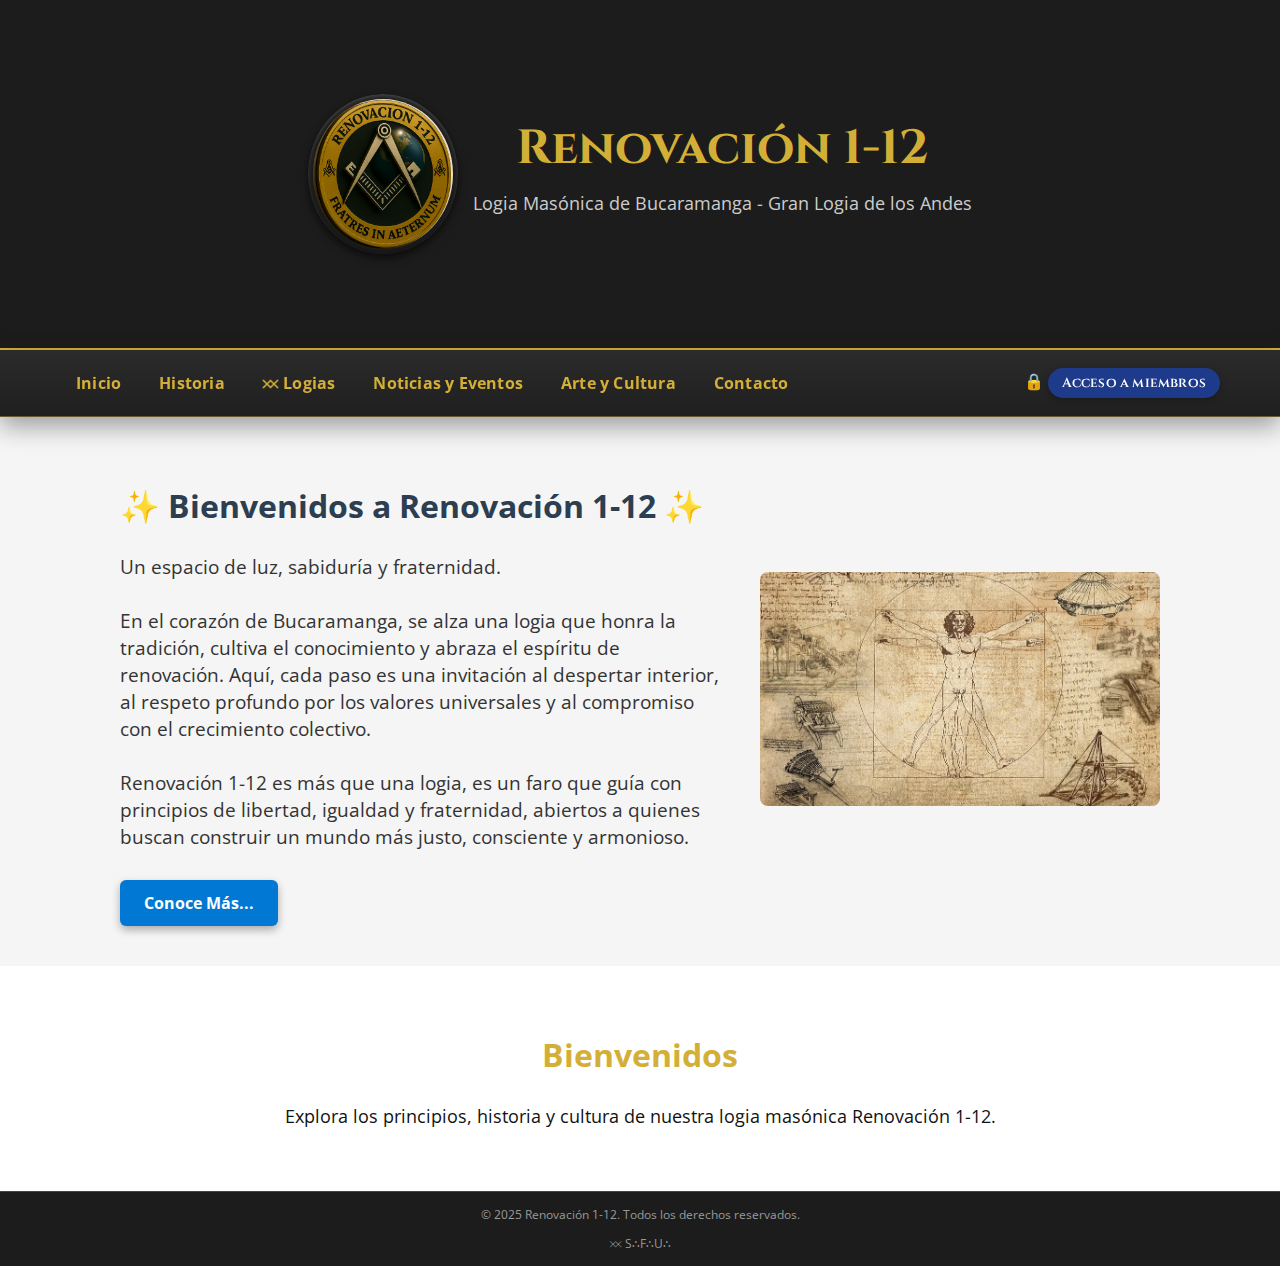
<file: index.html>
<!DOCTYPE html>
<html lang="es">
<head>
  <meta charset="UTF-8">
  <meta name="viewport" content="width=device-width, initial-scale=1.0">
  <title>Renovación 1-12</title>
  <link rel="stylesheet" href="style.css">
</head>
<body>
  <header class="encabezado">
  	
	<div class="top-banner">
		<img src="imgbanner/banner1.png" alt="Banner 1" class="banner-img">
		<img src="imgbanner/banner2.png" alt="Banner 2" class="banner-img">
		<img src="imgbanner/banner3.png" alt="Banner 3" class="banner-img">
	</div>
	
	<img class="logo-renovacion" src="imagenes/renovacion_logo_3d.png" alt="Logo de renovación 1-12">
	<div class="texto-encabezado">
		<h1>Renovación 1-12</h1>
		<p>Logia Masónica de Bucaramanga - Gran Logia de los Andes</p>
	</div>
  </header>
  
  <nav>
   <div class="nav-contenedor">
    <ul>
      <li><a href="index.html">Inicio</a></li>
      <li><a href="historia.html">Historia</a></li>
	  <li><a href="#" id="verLogiasBtn">&#x1F76A; Logias</a></li>
      <li><a href="#">Noticias y Eventos</a></li>
      <li><a href="#">Arte y Cultura</a></li>
      <li><a href="contacto.html">Contacto</a></li>
    </ul>
	  
    <div class="boton-login-nav">
		<a href="login.html">Acceso a miembros</a>
    </div>
   </div>
  </nav>
  
  <!-- Modal para ver logias -->
   <div id="logiasModal" class="modal">
   <div class="modal-content">
	<span class="close">&times;</span>
	 <h2><img src="imagenes/boton_masonico_3.png" alt="Símbolo Masónico" class="icono-h2">Logias - Gran Oriente de los Andes</h2>
   <ul>
      <li>Santander 57 - [1912]</li>
      <li>Renovación 1-12  - [1928]</li>
      <li>Hombres Libres 2 - [1954]</li>
	  <li>Amor 3 - [1969]</li>
	  <li>Cosmos 4 - [1969]</li>
      <li>Cóndor 5 - [1971]</li>
      <li>Faro 6 - [1974]</li>
      <li>Unión Fraternal 7 - [1974]</li>
      <li>Estrella de Oriente 8 - [1979]</li>
      <li>Génesis 9 - [1985]</li>
      <li>Estrella del Saravita 10-5 [...]</li>
      <li>Libertad 11 - [1987]</li>
      <li>Solidaridad 12 - [1993]</li>
      <li>Santander y Omaña 15-1 - [1994]</li>
      <li>Solidaridad Austral 13 - [2014]</li>
      <li>Alianza Fraterna 14 - [2015]</li>
      <li>Triángulo pedro fermín de vargas - [2022]</li>
      <li>Triángulo apolo - [2022]</li>
   </ul>
     <h2><img src="imagenes/boton_masonico.png" alt="Símbolo Masónico" class="icono-h2">Templos en Santander</h2>
   <ul>
      <li>&#x1F76A; Socorro</li>
      <li>&#x1F76A; Bucaramanga</li>
      <li>&#x1F76A; Barrancabermeja</li>
   </ul>
  </div>
  </div>

<section id="inicio" class="bienvenida">
  <div class="contenedor-bienvenida">
    <div class="texto-bienvenida">
      <h2>✨ Bienvenidos a Renovación 1-12 ✨</h2>
      <p>
        Un espacio de luz, sabiduría y fraternidad.<br><br>
        En el corazón de Bucaramanga, se alza una logia que honra la tradición, cultiva el conocimiento y abraza el espíritu de renovación. Aquí, cada paso es una invitación al despertar interior, al respeto profundo por los valores universales y al compromiso con el crecimiento colectivo.<br><br>
        Renovación 1-12 es más que una logia, es un faro que guía con principios de libertad, igualdad y fraternidad, abiertos a quienes buscan construir un mundo más justo, consciente y armonioso.
      </p>
	 <a href="historia_r.html" class="boton-conoce-mas">Conoce Más...</a>
    </div>
		<div class="imagen-bienvenida">
			<img src="imagenes/Vitruviano.png">
		</div>
  </div>
</section>

  <main>
    <h2>Bienvenidos</h2>
    <p>Explora los principios, historia y cultura de nuestra logia masónica Renovación 1-12.</p>
  </main>

  <footer>
    <p>&copy; 2025 Renovación 1-12. Todos los derechos reservados.</p>
	<p>&#x1F76A; S∴F∴U∴</p>
  </footer>
 
 <!-- [script-java] -->
  <script>
    const banners = document.querySelectorAll('.banner-img');
    let currentIndex = 0;

    function changeBanner() {
      banners[currentIndex].classList.remove('active');
      currentIndex = (currentIndex + 1) % banners.length;
      banners[currentIndex].classList.add('active');
    }

    setInterval(changeBanner, 4000); // troca a cada 4 segundos
  </script>
  <script>
    const modal = document.getElementById("logiasModal");
    const btn = document.getElementById("verLogiasBtn");
    const span = document.getElementsByClassName("close")[0];

    btn.onclick = () => modal.style.display = "block";
    span.onclick = () => modal.style.display = "none";
    window.onclick = (event) => {
      if (event.target == modal) {
        modal.style.display = "none";
    }
  };
  </script>
 
</body>
</html>
</file>
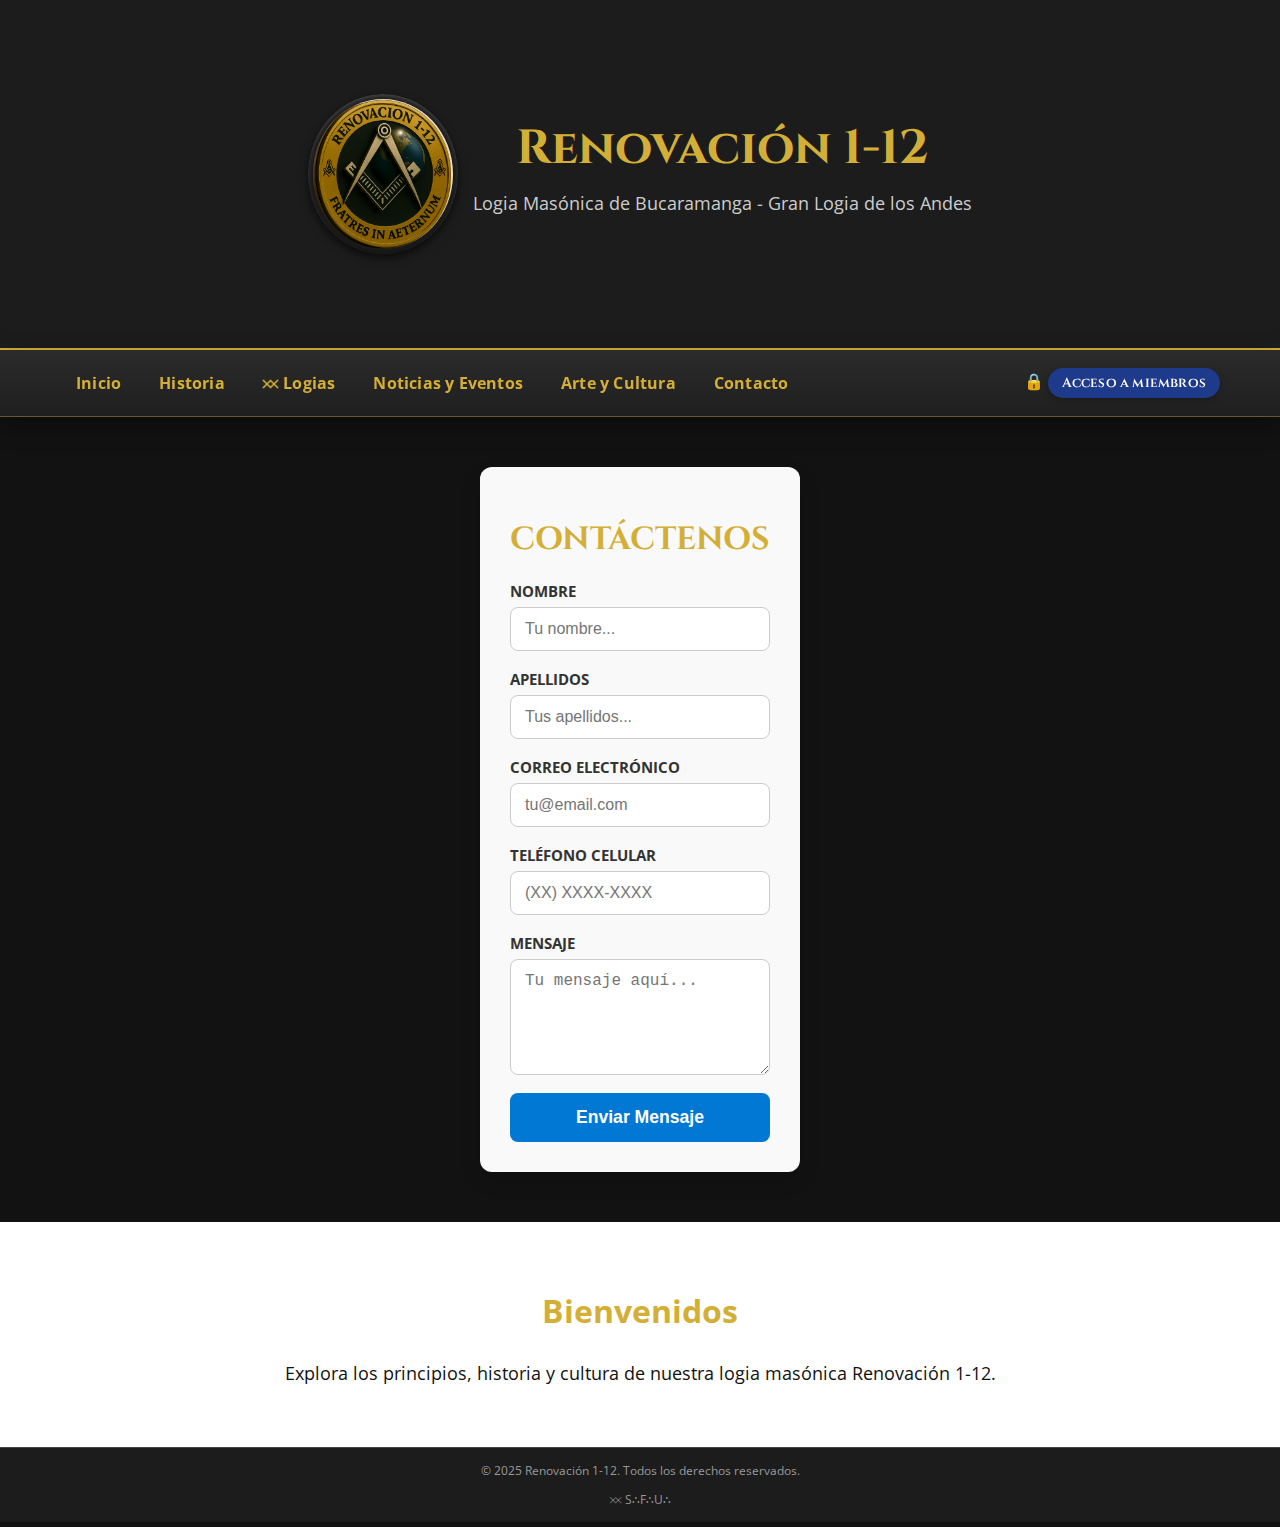
<file: contacto.html>
<!DOCTYPE html>
<html lang="es">
<head>
  <meta charset="UTF-8">
  <meta name="viewport" content="width=device-width, initial-scale=1.0">
  <title>Renovación 1-12</title>
  <link rel="stylesheet" href="style.css">
</head>
<body>
  <header class="encabezado">

	<div class="top-banner">
		<img src="imgbanner/banner1.png" alt="Banner 1" class="banner-img">
		<img src="imgbanner/banner2.png" alt="Banner 2" class="banner-img">
		<img src="imgbanner/banner3.png" alt="Banner 3" class="banner-img">
	</div>
	  
	<img class="logo-renovacion" src="imagenes/renovacion_logo_3d.png" alt="Logo de renovación 1-12">
	<div class="texto-encabezado">
		<h1>Renovación 1-12</h1>
		<p>Logia Masónica de Bucaramanga - Gran Logia de los Andes</p>
	</div>
  </header>

  <nav>
	<div class="nav-contenedor">
    <ul>
      <li><a href="index.html">Inicio</a></li>
      <li><a href="historia.html">Historia</a></li>
	  <li><a href="#" id="verLogiasBtn">&#x1F76A; Logias</a></li>
      <li><a href="#">Noticias y Eventos</a></li>
      <li><a href="#">Arte y Cultura</a></li>
      <li><a href="contacto.html">Contacto</a></li>
    </ul>
    <div class="boton-login-nav">
		<a href="login.html">Acceso a miembros</a>
    </div>
   </div>
  </nav>

  <!-- Modal para ver logias -->
   <div id="logiasModal" class="modal">
   <div class="modal-content">
	<span class="close">&times;</span>
	 <h2><img src="imagenes/boton_masonico_3.png" alt="Símbolo Masónico" class="icono-h2">Logias - Gran Oriente de los Andes</h2>
   <ul>
      <li>Santander 57 - [1912]</li>
      <li>Renovación 1-12  - [1928]</li>
      <li>Hombres Libres 2 - [1954]</li>
	  <li>Amor 3 - [1969]</li>
	  <li>Cosmos 4 - [1969]</li>
      <li>Cóndor 5 - [1971]</li>
      <li>Faro 6 - [1974]</li>
      <li>Unión Fraternal 7 - [1974]</li>
      <li>Estrella de Oriente 8 - [1979]</li>
      <li>Génesis 9 - [1985]</li>
      <li>Estrella del Saravita 10-5 [...]</li>
      <li>Libertad 11 - [1987]</li>
      <li>Solidaridad 12 - [1993]</li>
      <li>Santander y Omaña 15-1 - [1994]</li>
      <li>Solidaridad Austral 13 - [2014]</li>
      <li>Alianza Fraterna 14 - [2015]</li>
      <li>Triángulo pedro fermín de vargas - [2022]</li>
      <li>Triángulo apolo - [2022]</li>
   </ul>
     <h2><img src="imagenes/boton_masonico.png" alt="Símbolo Masónico" class="icono-h2">Templos en Santander</h2>
   <ul>
      <li>&#x1F76A; Socorro</li>
      <li>&#x1F76A; Bucaramanga</li>
      <li>&#x1F76A; Barrancabermeja</li>
   </ul>
  </div>
  </div>

    <div class="container">
        <h1>CONTÁCTENOS</h1>
		<form action="https://formsubmit.co/renovacionlosandes@gmail.com" method="POST">
			<div class="form-group">
				<label for="nombre">NOMBRE</label>
				<input type="text" id="nombre" name="nombre" placeholder="Tu nombre..." required>
			</div>

			<div class="form-group">
				<label for="apellidos">APELLIDOS</label>
				<input type="text" id="apellidos" name="apellidos" placeholder="Tus apellidos..." required>
			</div>

			<div class="form-group">
				<label for="email">CORREO ELECTRÓNICO</label>
				<input type="email" id="email" name="email" placeholder="tu@email.com" required>
			</div>

			<div class="form-group">
				<label for="telefono">TELÉFONO CELULAR</label>
				<input type="tel" id="telefono" name="telefono" placeholder="(XX) XXXX-XXXX">
			</div>

			<div class="form-group">
				<label for="mensaje">MENSAJE</label>
				<textarea id="mensaje" name="mensaje" rows="5" placeholder="Tu mensaje aquí..." required></textarea>
			</div>

	<!-- Honeypot anti-bots (oculto) -->
	<input type="text" name="_honey" style="display:none">

	<!-- Configuración opcional -->
	<input type="hidden" name="_subject" value="Nuevo contacto | Renovación 1-12">
	<input type="hidden" name="_captcha" value="false">
	<input type="hidden" name="_next" value="https://renovacionlosandes.github.io/renovacion1-12/gracias.html">

			<button type="submit">Enviar Mensaje</button>
		</form>
    </div>

  <main>
    <h2>Bienvenidos</h2>
    <p>Explora los principios, historia y cultura de nuestra logia masónica Renovación 1-12.</p>
  </main>

  <footer>
    <p>&copy; 2025 Renovación 1-12. Todos los derechos reservados.</p>
	<p>&#x1F76A; S∴F∴U∴</p>
  </footer>

	 <!-- [script-java] -->
  <script>
    const banners = document.querySelectorAll('.banner-img');
    let currentIndex = 0;

    function changeBanner() {
      banners[currentIndex].classList.remove('active');
      currentIndex = (currentIndex + 1) % banners.length;
      banners[currentIndex].classList.add('active');
    }

    setInterval(changeBanner, 4000); // troca a cada 4 segundos
  </script>
  <script>
    const modal = document.getElementById("logiasModal");
    const btn = document.getElementById("verLogiasBtn");
    const span = document.getElementsByClassName("close")[0];

    btn.onclick = () => modal.style.display = "block";
    span.onclick = () => modal.style.display = "none";
    window.onclick = (event) => {
      if (event.target == modal) {
        modal.style.display = "none";
    }
  };
  </script>
	
</body>
</html>
</file>
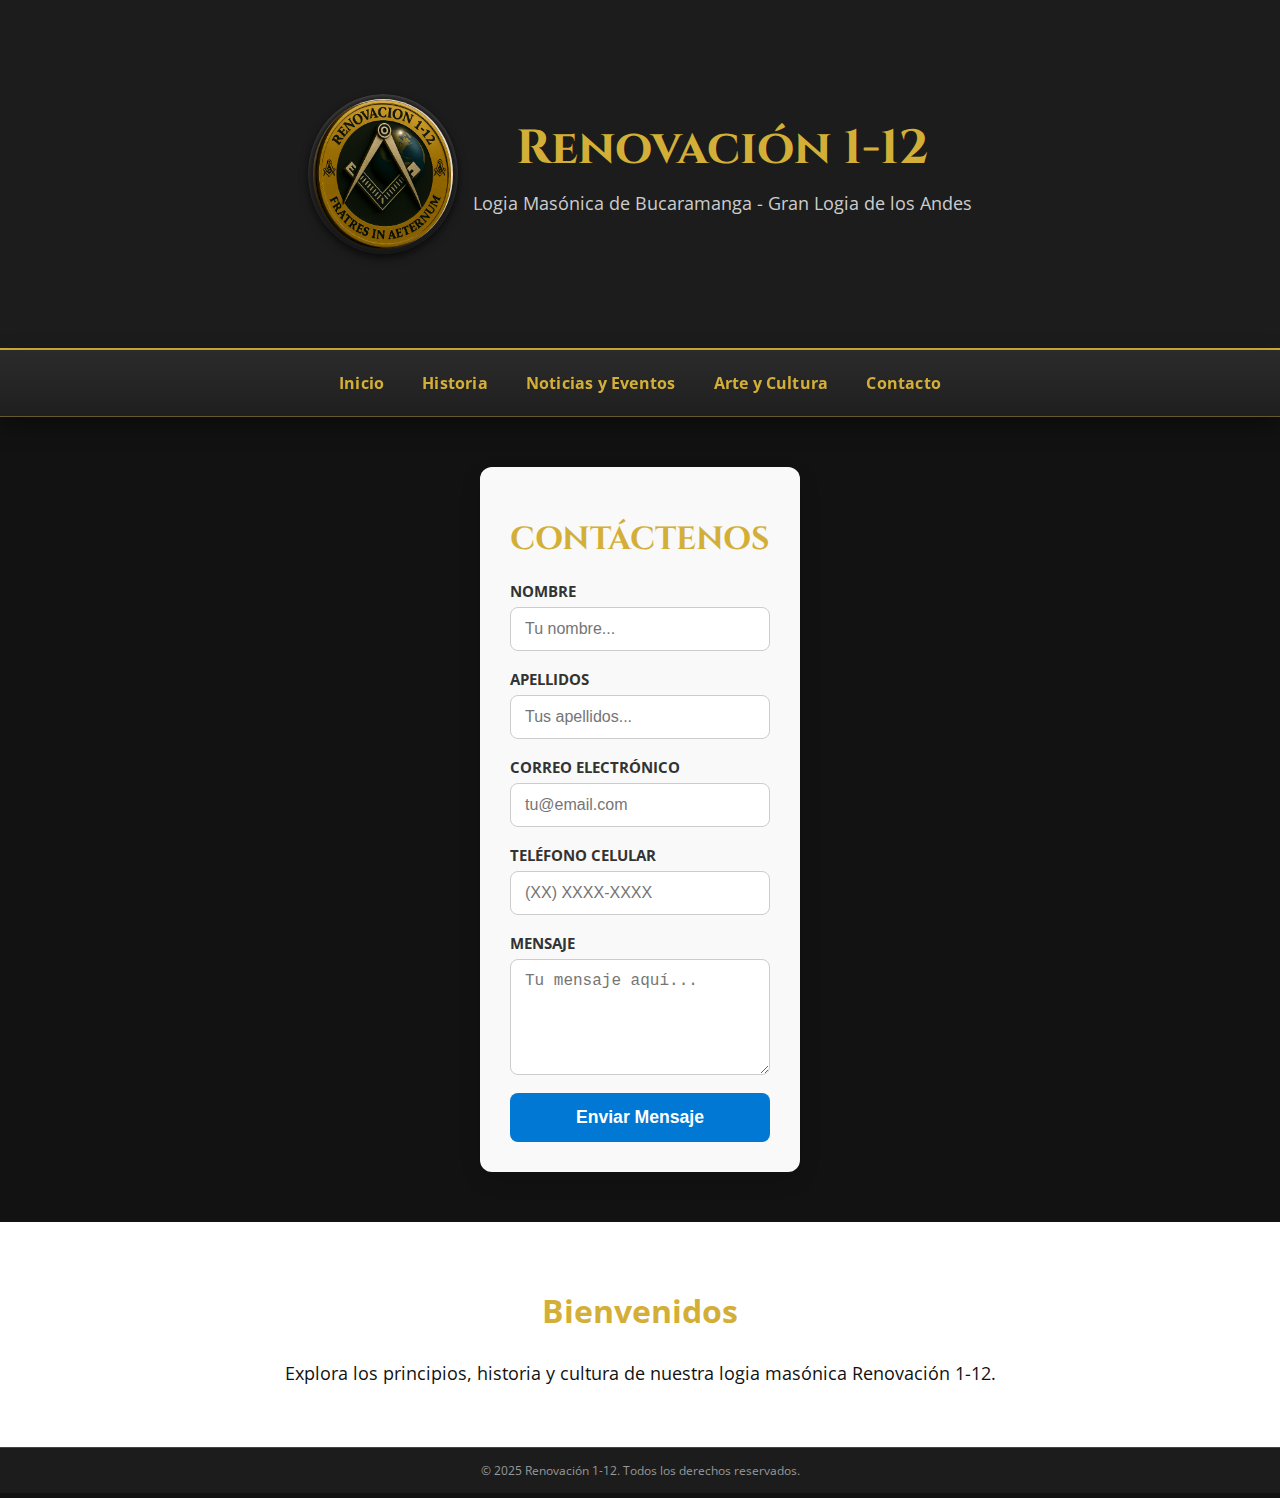
<file: contacto_r.html>
<!DOCTYPE html>
<html lang="es">
<head>
  <meta charset="UTF-8">
  <meta name="viewport" content="width=device-width, initial-scale=1.0">
  <title>Renovación 1-12</title>
  <link rel="stylesheet" href="style.css">
</head>
<body>
  <header class="encabezado">
	<img class="logo-renovacion" src="imagenes/renovacion_logo_3d.png" alt="Logo de renovación 1-12">
	<div class="texto-encabezado">
		<h1>Renovación 1-12</h1>
		<p>Logia Masónica de Bucaramanga - Gran Logia de los Andes</p>
	</div>
  </header>

  <nav>
    <ul>
      <li><a href="index_r.html">Inicio</a></li>
      <li><a href="historia_r.html">Historia</a></li>
      <li><a href="#">Noticias y Eventos</a></li>
      <li><a href="#">Arte y Cultura</a></li>
      <li><a href="contacto_r.html">Contacto</a></li>
    </ul>
  </nav>

    <div class="container">
        <h1>CONTÁCTENOS</h1>
        <form action="#" method="POST"> <!-- O 'action' deve ser o caminho para o seu script de backend -->
            <div class="form-group">
                <label for="nombre">NOMBRE</label>
                <input type="text" id="nombre" name="nombre" placeholder="Tu nombre..." required>
            </div>

            <div class="form-group">
                <label for="apellidos">APELLIDOS</label>
                <input type="text" id="apellidos" name="apellidos" placeholder="Tus apellidos..." required>
            </div>

            <div class="form-group">
                <label for="email">CORREO ELECTRÓNICO</label>
                <input type="email" id="email" name="email" placeholder="tu@email.com" required>
            </div>

            <div class="form-group">
                <label for="telefono">TELÉFONO CELULAR</label>
                <input type="tel" id="telefono" name="telefono" placeholder="(XX) XXXX-XXXX">
            </div>

            <div class="form-group">
                <label for="mensaje">MENSAJE</label>
                <textarea id="mensaje" name="mensaje" rows="5" placeholder="Tu mensaje aquí..."></textarea>
            </div>

            <button type="submit">Enviar Mensaje</button>
        </form>
    </div>

  <main>
    <h2>Bienvenidos</h2>
    <p>Explora los principios, historia y cultura de nuestra logia masónica Renovación 1-12.</p>
  </main>

  <footer>
    <p>&copy; 2025 Renovación 1-12. Todos los derechos reservados.</p>
  </footer>
</body>
</html>
</file>
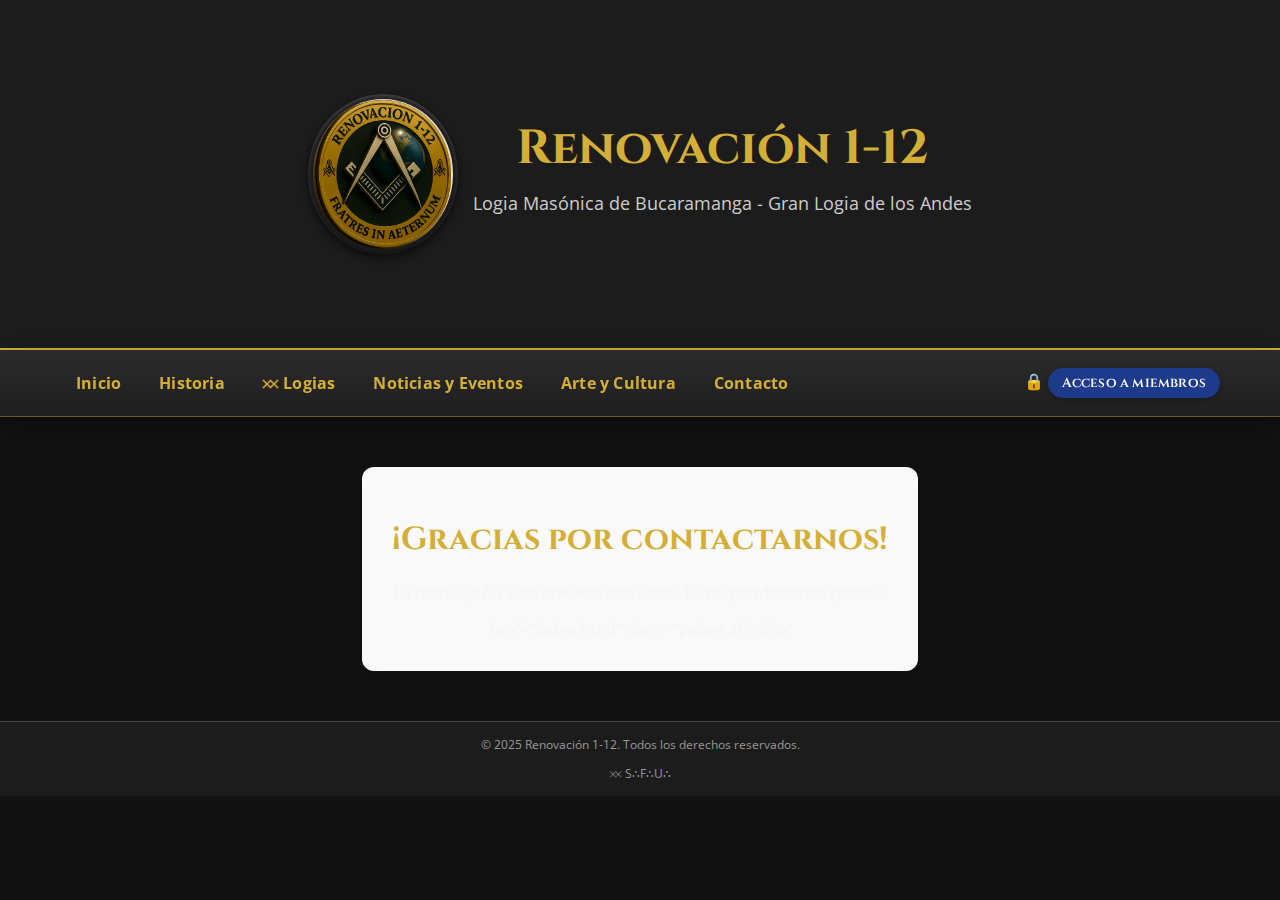
<file: gracias.html>
<!DOCTYPE html>
<html lang="es">
<head>
  <meta charset="UTF-8">
  <meta name="viewport" content="width=device-width, initial-scale=1.0">
  <title>Gracias | Renovación 1-12</title>
  <link rel="stylesheet" href="style.css">
</head>
<body>
  <header class="encabezado">

	<div class="top-banner">
		<img src="imgbanner/banner1.png" alt="Banner 1" class="banner-img">
		<img src="imgbanner/banner2.png" alt="Banner 2" class="banner-img">
		<img src="imgbanner/banner3.png" alt="Banner 3" class="banner-img">
	</div>
	  
	<img class="logo-renovacion" src="imagenes/renovacion_logo_3d.png" alt="Logo de renovación 1-12">
	<div class="texto-encabezado">
		<h1>Renovación 1-12</h1>
		<p>Logia Masónica de Bucaramanga - Gran Logia de los Andes</p>
	</div>
  </header>

  <nav>
	<div class="nav-contenedor">
    <ul>
      <li><a href="index.html">Inicio</a></li>
      <li><a href="historia.html">Historia</a></li>
	  <li><a href="#" id="verLogiasBtn">&#x1F76A; Logias</a></li>
      <li><a href="#">Noticias y Eventos</a></li>
      <li><a href="#">Arte y Cultura</a></li>
      <li><a href="contacto.html">Contacto</a></li>
    </ul>
    <div class="boton-login-nav">
		<a href="login.html">Acceso a miembros</a>
    </div>
   </div>
  </nav>

  <!-- Modal para ver logias -->
   <div id="logiasModal" class="modal">
   <div class="modal-content">
	<span class="close">&times;</span>
	 <h2><img src="imagenes/boton_masonico_3.png" alt="Símbolo Masónico" class="icono-h2">Logias - Gran Oriente de los Andes</h2>
   <ul>
      <li>Santander 57 - [1912]</li>
      <li>Renovación 1-12  - [1928]</li>
      <li>Hombres Libres 2 - [1954]</li>
	  <li>Amor 3 - [1969]</li>
	  <li>Cosmos 4 - [1969]</li>
      <li>Cóndor 5 - [1971]</li>
      <li>Faro 6 - [1974]</li>
      <li>Unión Fraternal 7 - [1974]</li>
      <li>Estrella de Oriente 8 - [1979]</li>
      <li>Génesis 9 - [1985]</li>
      <li>Estrella del Saravita 10-5 [...]</li>
      <li>Libertad 11 - [1987]</li>
      <li>Solidaridad 12 - [1993]</li>
      <li>Santander y Omaña 15-1 - [1994]</li>
      <li>Solidaridad Austral 13 - [2014]</li>
      <li>Alianza Fraterna 14 - [2015]</li>
      <li>Triángulo pedro fermín de vargas - [2022]</li>
      <li>Triángulo apolo - [2022]</li>
   </ul>
     <h2><img src="imagenes/boton_masonico.png" alt="Símbolo Masónico" class="icono-h2">Templos en Santander</h2>
   <ul>
      <li>&#x1F76A; Socorro</li>
      <li>&#x1F76A; Bucaramanga</li>
      <li>&#x1F76A; Barrancabermeja</li>
   </ul>
  </div>
  </div>

  <div class="container mensaje-gracias">
    <h1>¡Gracias por contactarnos!</h1>
    <p>Tu mensaje ha sido enviado con éxito. Te responderemos pronto.</p>
    <a> href="index.html" class="Volver al inicio"</a>
  </div>

  <footer>
    <p>&copy; 2025 Renovación 1-12. Todos los derechos reservados.</p>
	<p>&#x1F76A; S∴F∴U∴</p>
  </footer>

	 <!-- [script-java] -->
  <script>
    const banners = document.querySelectorAll('.banner-img');
    let currentIndex = 0;

    function changeBanner() {
      banners[currentIndex].classList.remove('active');
      currentIndex = (currentIndex + 1) % banners.length;
      banners[currentIndex].classList.add('active');
    }

    setInterval(changeBanner, 4000); // troca a cada 4 segundos
  </script>
  <script>
    const modal = document.getElementById("logiasModal");
    const btn = document.getElementById("verLogiasBtn");
    const span = document.getElementsByClassName("close")[0];

    btn.onclick = () => modal.style.display = "block";
    span.onclick = () => modal.style.display = "none";
    window.onclick = (event) => {
      if (event.target == modal) {
        modal.style.display = "none";
    }
  };
  </script>
	
</body>
</html>
</file>
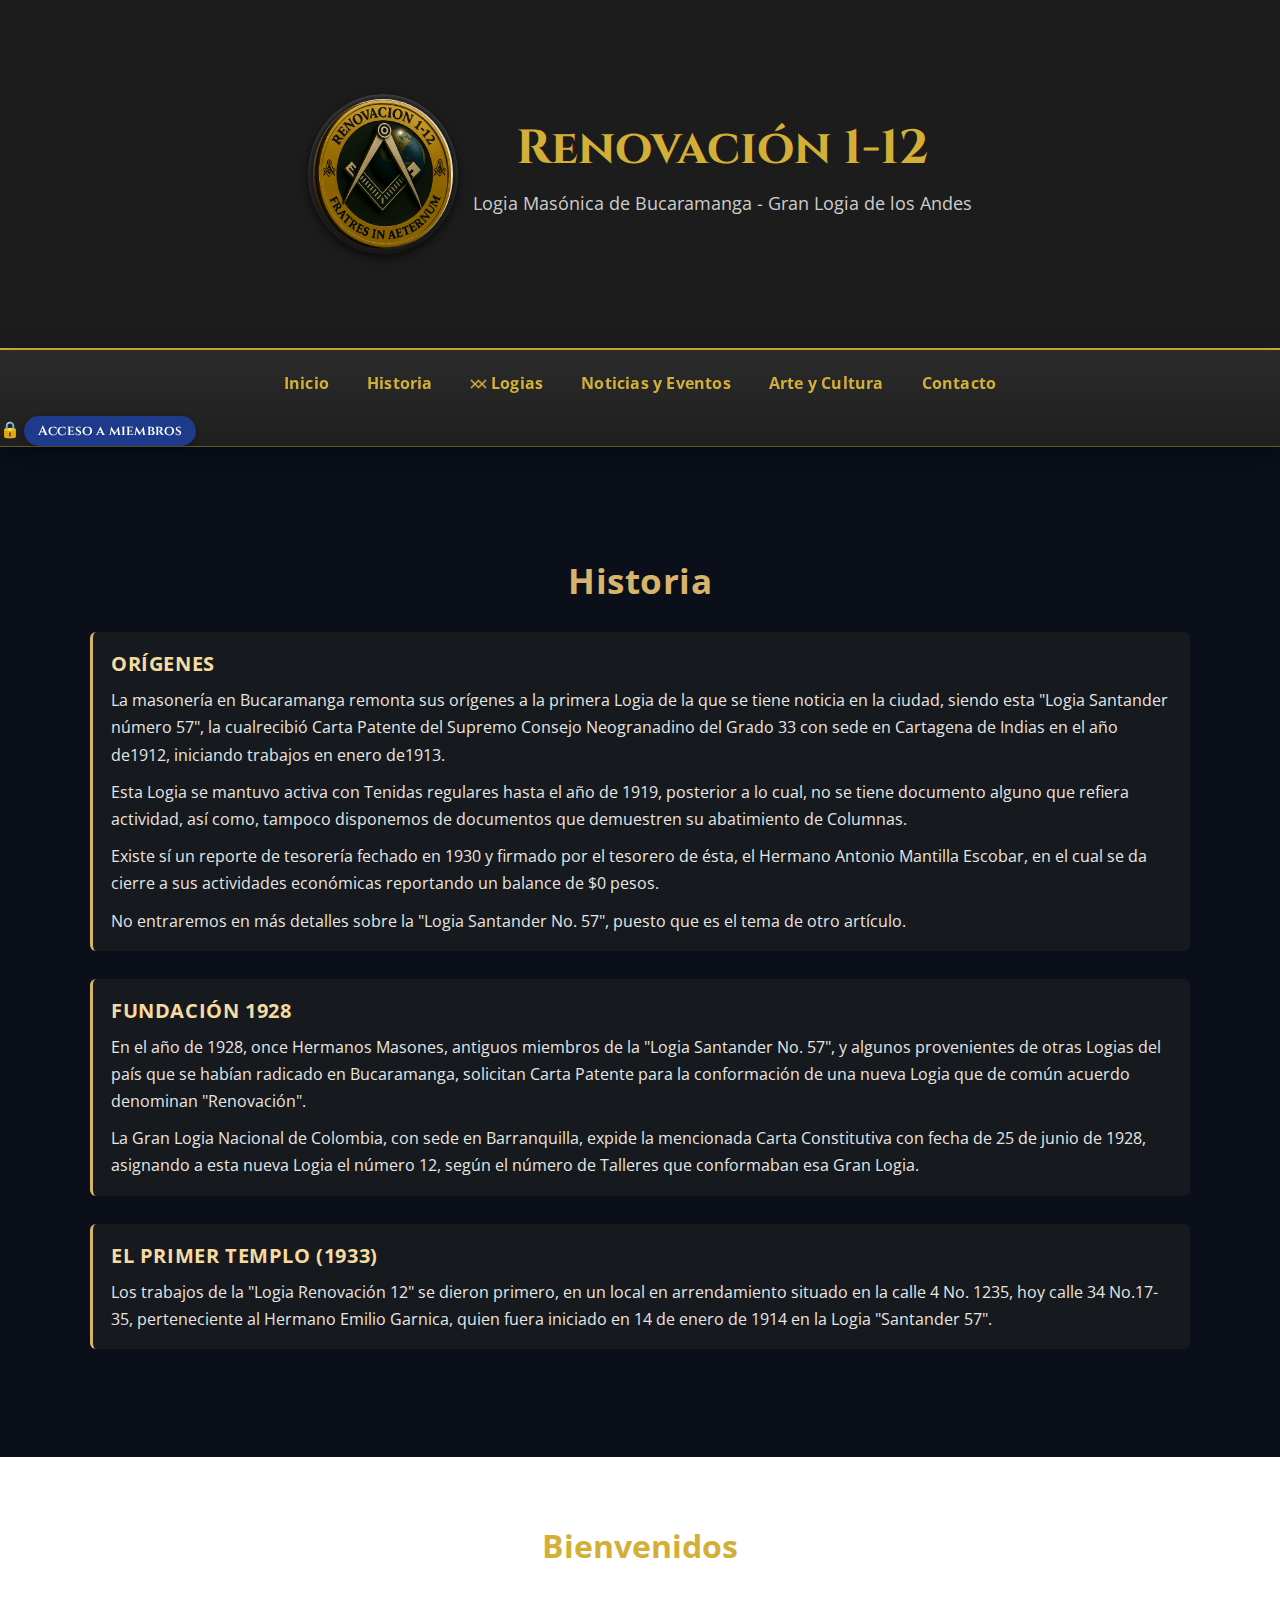
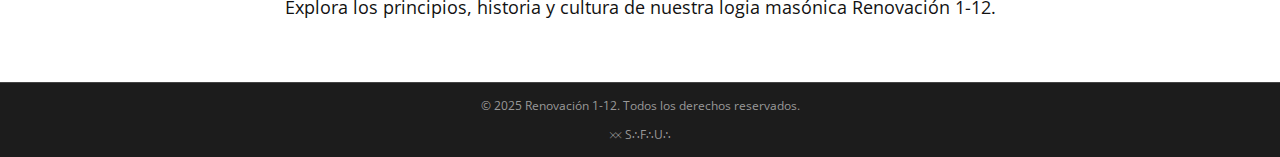
<file: historia.html>
<!DOCTYPE html>
<html lang="es">
<head>
  <meta charset="UTF-8">
  <meta name="viewport" content="width=device-width, initial-scale=1.0">
  <title>Renovación 1-12</title>
  <link rel="stylesheet" href="style.css">
</head>
<body>
  <header class="encabezado">

	<div class="top-banner">
		<img src="imgbanner/banner1.png" alt="Banner 1" class="banner-img">
		<img src="imgbanner/banner2.png" alt="Banner 2" class="banner-img">
		<img src="imgbanner/banner3.png" alt="Banner 3" class="banner-img">
	</div>
	  
	<img class="logo-renovacion" src="imagenes/renovacion_logo_3d.png" alt="Logo de renovación 1-12">
	<div class="texto-encabezado">
		<h1>Renovación 1-12</h1>
		<p>Logia Masónica de Bucaramanga - Gran Logia de los Andes</p>
	</div>
  </header>

  <nav>
    <ul>
      <li><a href="index.html">Inicio</a></li>
      <li><a href="historia.html">Historia</a></li>
	  <li><a href="#" id="verLogiasBtn">&#x1F76A; Logias</a></li>
      <li><a href="#">Noticias y Eventos</a></li>
      <li><a href="#">Arte y Cultura</a></li>
      <li><a href="contacto.html">Contacto</a></li>
    </ul>
    <div class="boton-login-nav">
		<a href="login.html">Acceso a miembros</a>
    </div>
   </div>
  </nav>

  <!-- Modal para ver logias -->
   <div id="logiasModal" class="modal">
   <div class="modal-content">
	<span class="close">&times;</span>
	 <h2><img src="imagenes/boton_masonico_3.png" alt="Símbolo Masónico" class="icono-h2">Logias - Gran Oriente de los Andes</h2>
   <ul>
      <li>Santander 57 - [1912]</li>
      <li>Renovación 1-12  - [1928]</li>
      <li>Hombres Libres 2 - [1954]</li>
	  <li>Amor 3 - [1969]</li>
	  <li>Cosmos 4 - [1969]</li>
      <li>Cóndor 5 - [1971]</li>
      <li>Faro 6 - [1974]</li>
      <li>Unión Fraternal 7 - [1974]</li>
      <li>Estrella de Oriente 8 - [1979]</li>
      <li>Génesis 9 - [1985]</li>
      <li>Estrella del Saravita 10-5 [...]</li>
      <li>Libertad 11 - [1987]</li>
      <li>Solidaridad 12 - [1993]</li>
      <li>Santander y Omaña 15-1 - [1994]</li>
      <li>Solidaridad Austral 13 - [2014]</li>
      <li>Alianza Fraterna 14 - [2015]</li>
      <li>Triángulo pedro fermín de vargas - [2022]</li>
      <li>Triángulo apolo - [2022]</li>
   </ul>
     <h2><img src="imagenes/boton_masonico.png" alt="Símbolo Masónico" class="icono-h2">Templos en Santander</h2>
   <ul>
      <li>&#x1F76A; Socorro</li>
      <li>&#x1F76A; Bucaramanga</li>
      <li>&#x1F76A; Barrancabermeja</li>
   </ul>
  </div>
  </div>

<section id="historia" class="historia">
  <div class="contenedor-historia">
    <h2>Historia</h2>

    <article class="paso-historia">
      <h3>ORÍGENES</h3>
      <p>
        La masonería en Bucaramanga remonta sus orígenes a la primera Logia de la que se tiene noticia en la ciudad, siendo esta "Logia Santander número 57", la cualrecibió Carta Patente del Supremo Consejo Neogranadino del Grado 33 con sede en Cartagena de Indias en el año de1912, iniciando trabajos en enero de1913.
      </p>
      <p>
        Esta Logia se mantuvo activa con Tenidas regulares hasta el año de 1919, posterior a lo cual, no se tiene documento alguno que refiera actividad, así como, tampoco disponemos de documentos que demuestren su abatimiento de Columnas.
      </p>
      <p>
        Existe sí un reporte de tesorería fechado en 1930 y firmado por el tesorero de ésta, el Hermano Antonio Mantilla Escobar, en el cual se da cierre a sus actividades económicas reportando un balance de $0 pesos.
      </p>
      <p>
        No entraremos en más detalles sobre la "Logia Santander No. 57", puesto que es el tema de otro artículo.
      </p>
    </article>

    <article class="paso-historia">
      <h3>FUNDACIÓN 1928</h3>
      <p>
        En el año de 1928, once Hermanos Masones, antiguos miembros de la "Logia Santander No. 57", y algunos provenientes de otras Logias del país que se habían radicado en Bucaramanga, solicitan Carta Patente para la conformación de una nueva Logia que de común acuerdo denominan "Renovación".
      </p>
      <p>
        La Gran Logia Nacional de Colombia, con sede en Barranquilla, expide la mencionada Carta Constitutiva con fecha de 25 de junio de 1928, asignando a esta nueva Logia el número 12, según el número de Talleres que conformaban esa Gran Logia.
      </p>
    </article>

    <article class="paso-historia">
      <h3>EL PRIMER TEMPLO (1933)</h3>
      <p>
        Los trabajos de la "Logia Renovación 12" se dieron primero, en un local en arrendamiento situado en la calle 4 No. 1235, hoy calle 34 No.17-35, perteneciente al Hermano Emilio Garnica, quien fuera iniciado en 14 de enero de 1914 en la Logia "Santander 57".
      </p>
    </article>

  </div>
</section>

  <main>
    <h2>Bienvenidos</h2>
    <p>Explora los principios, historia y cultura de nuestra logia masónica Renovación 1-12.</p>
  </main>

  <footer>
    <p>&copy; 2025 Renovación 1-12. Todos los derechos reservados.</p>
	<p>&#x1F76A; S∴F∴U∴</p>
  </footer>

	 <!-- [script-java] -->
<script>
    const banners = document.querySelectorAll('.banner-img');
    let currentIndex = 0;

    function changeBanner() {
      banners[currentIndex].classList.remove('active');
      currentIndex = (currentIndex + 1) % banners.length;
      banners[currentIndex].classList.add('active');
    }

    setInterval(changeBanner, 4000); // troca a cada 4 segundos
 </script>
 <script>
    const modal = document.getElementById("logiasModal");
    const btn = document.getElementById("verLogiasBtn");
    const span = document.getElementsByClassName("close")[0];

    btn.onclick = () => modal.style.display = "block";
    span.onclick = () => modal.style.display = "none";
    window.onclick = (event) => {
      if (event.target == modal) {
        modal.style.display = "none";
    }
  };
 </script>
	
</body>
</html>
</file>
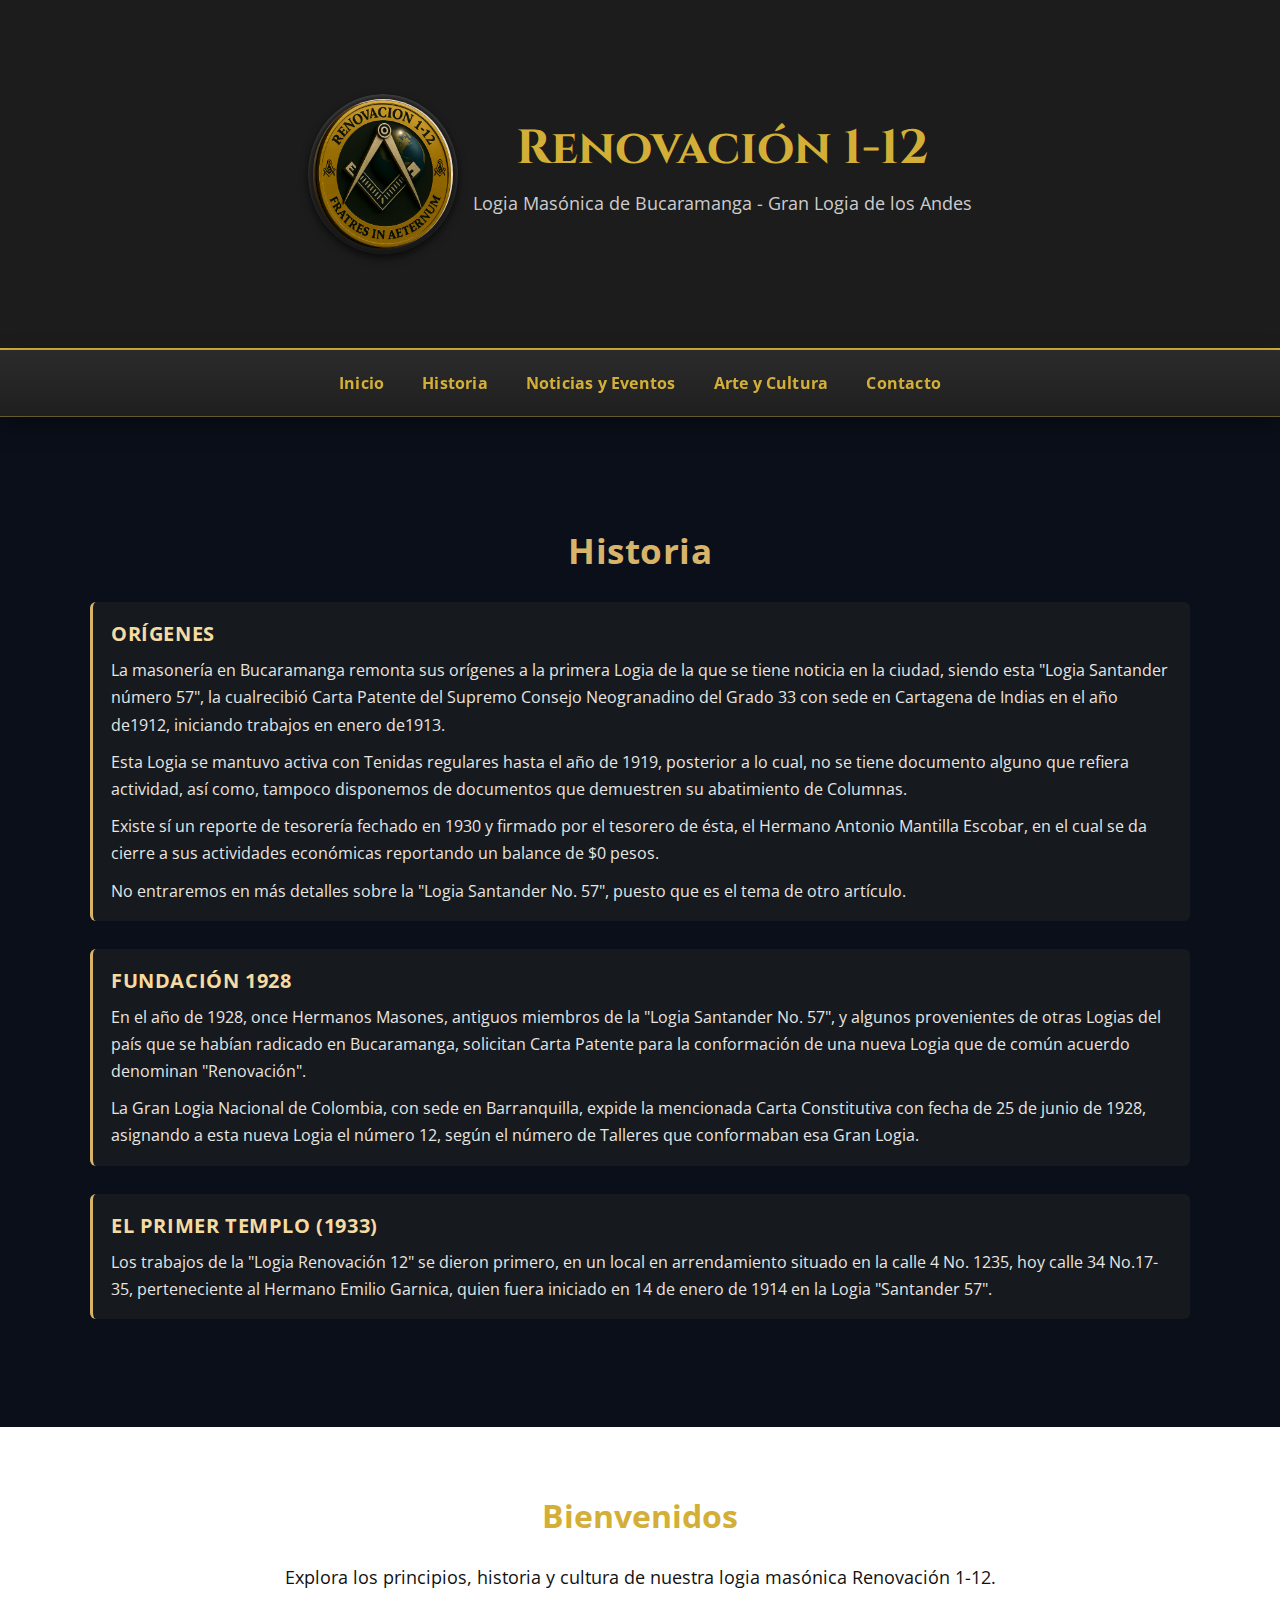
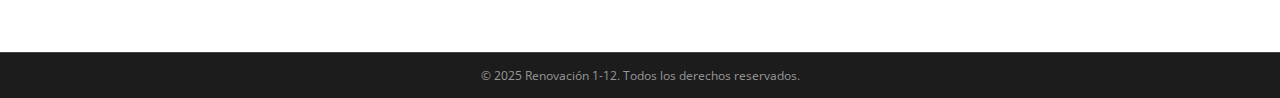
<file: historia_r.html>
<!DOCTYPE html>
<html lang="es">
<head>
  <meta charset="UTF-8">
  <meta name="viewport" content="width=device-width, initial-scale=1.0">
  <title>Renovación 1-12</title>
  <link rel="stylesheet" href="style.css">
</head>
<body>
  <header class="encabezado">
	<img class="logo-renovacion" src="imagenes/renovacion_logo_3d.png" alt="Logo de renovación 1-12">
	<div class="texto-encabezado">
		<h1>Renovación 1-12</h1>
		<p>Logia Masónica de Bucaramanga - Gran Logia de los Andes</p>
	</div>
  </header>

  <nav>
    <ul>
      <li><a href="index_r.html">Inicio</a></li>
      <li><a href="historia_r.html">Historia</a></li>
      <li><a href="#">Noticias y Eventos</a></li>
      <li><a href="#">Arte y Cultura</a></li>
      <li><a href="contacto_r.html">Contacto</a></li>
    </ul>
  </nav>

<section id="historia" class="historia">
  <div class="contenedor-historia">
    <h2>Historia</h2>

    <article class="paso-historia">
      <h3>ORÍGENES</h3>
      <p>
        La masonería en Bucaramanga remonta sus orígenes a la primera Logia de la que se tiene noticia en la ciudad, siendo esta "Logia Santander número 57", la cualrecibió Carta Patente del Supremo Consejo Neogranadino del Grado 33 con sede en Cartagena de Indias en el año de1912, iniciando trabajos en enero de1913.
      </p>
      <p>
        Esta Logia se mantuvo activa con Tenidas regulares hasta el año de 1919, posterior a lo cual, no se tiene documento alguno que refiera actividad, así como, tampoco disponemos de documentos que demuestren su abatimiento de Columnas.
      </p>
      <p>
        Existe sí un reporte de tesorería fechado en 1930 y firmado por el tesorero de ésta, el Hermano Antonio Mantilla Escobar, en el cual se da cierre a sus actividades económicas reportando un balance de $0 pesos.
      </p>
      <p>
        No entraremos en más detalles sobre la "Logia Santander No. 57", puesto que es el tema de otro artículo.
      </p>
    </article>

    <article class="paso-historia">
      <h3>FUNDACIÓN 1928</h3>
      <p>
        En el año de 1928, once Hermanos Masones, antiguos miembros de la "Logia Santander No. 57", y algunos provenientes de otras Logias del país que se habían radicado en Bucaramanga, solicitan Carta Patente para la conformación de una nueva Logia que de común acuerdo denominan "Renovación".
      </p>
      <p>
        La Gran Logia Nacional de Colombia, con sede en Barranquilla, expide la mencionada Carta Constitutiva con fecha de 25 de junio de 1928, asignando a esta nueva Logia el número 12, según el número de Talleres que conformaban esa Gran Logia.
      </p>
    </article>

    <article class="paso-historia">
      <h3>EL PRIMER TEMPLO (1933)</h3>
      <p>
        Los trabajos de la "Logia Renovación 12" se dieron primero, en un local en arrendamiento situado en la calle 4 No. 1235, hoy calle 34 No.17-35, perteneciente al Hermano Emilio Garnica, quien fuera iniciado en 14 de enero de 1914 en la Logia "Santander 57".
      </p>
    </article>

  </div>
</section>

  <main>
    <h2>Bienvenidos</h2>
    <p>Explora los principios, historia y cultura de nuestra logia masónica Renovación 1-12.</p>
  </main>

  <footer>
    <p>&copy; 2025 Renovación 1-12. Todos los derechos reservados.</p>
  </footer>
</body>
</html>
</file>
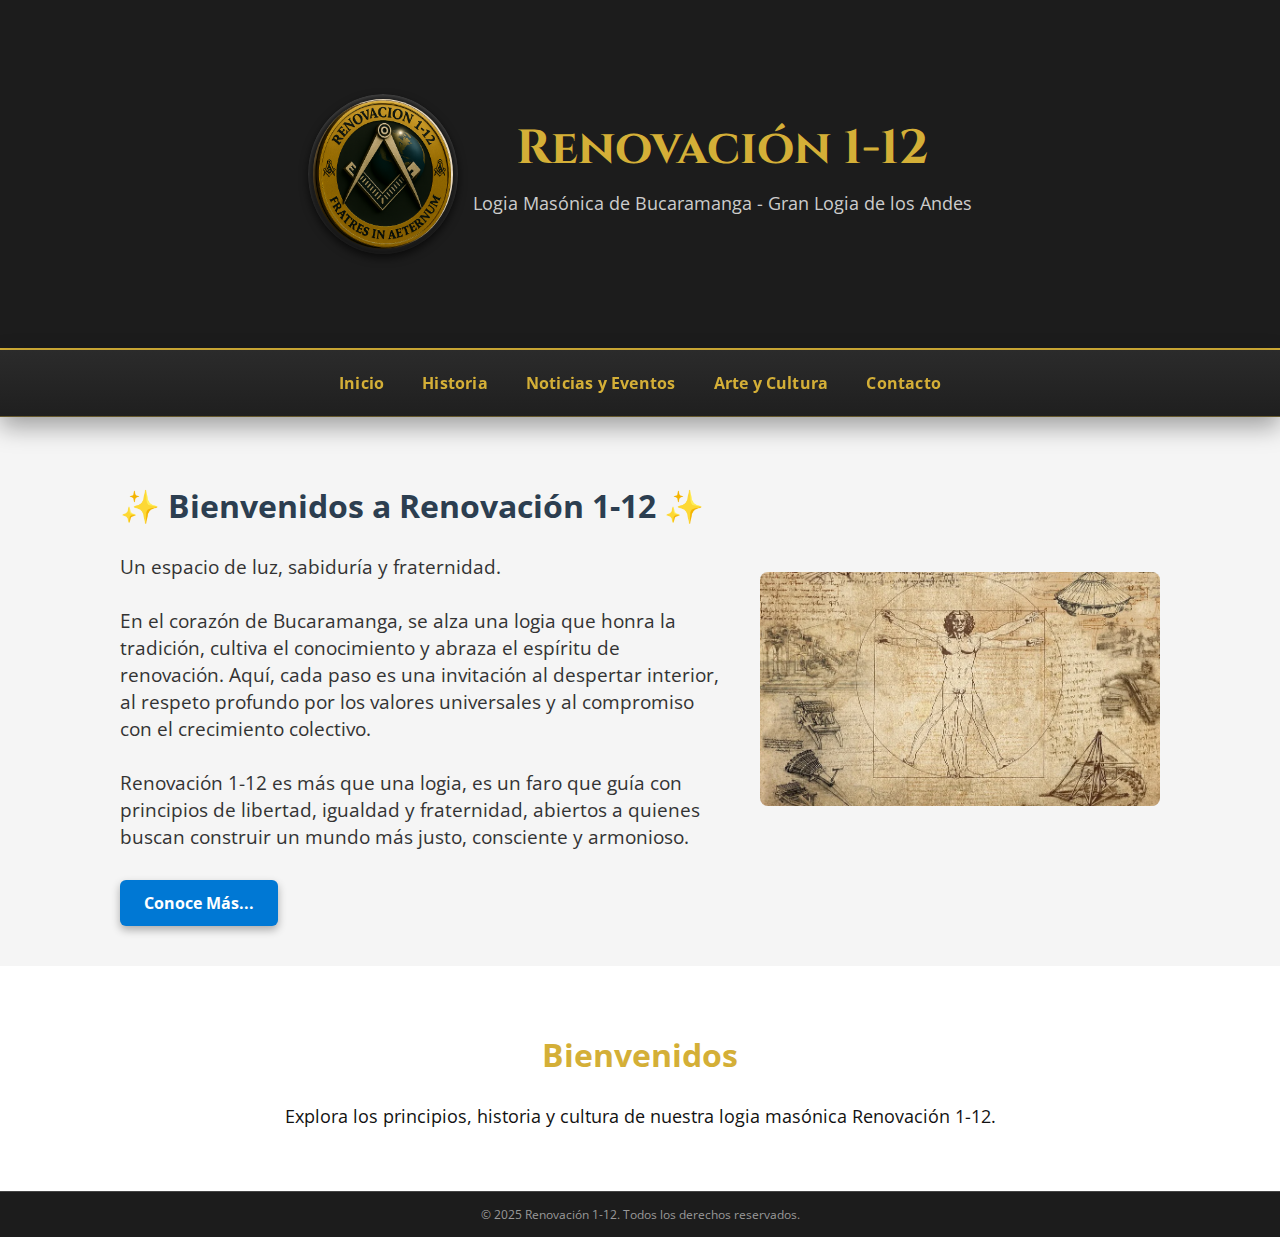
<file: index_r.html>
<!DOCTYPE html>
<html lang="es">
<head>
  <meta charset="UTF-8">
  <meta name="viewport" content="width=device-width, initial-scale=1.0">
  <title>Renovación 1-12</title>
  <link rel="stylesheet" href="style.css">
</head>
<body>
  <header class="encabezado">
	<img class="logo-renovacion" src="imagenes/renovacion_logo_3d.png" alt="Logo de renovación 1-12">
	<div class="texto-encabezado">
		<h1>Renovación 1-12</h1>
		<p>Logia Masónica de Bucaramanga - Gran Logia de los Andes</p>
	</div>
  </header>

  <nav>
    <ul>
      <li><a href="index_r.html">Inicio</a></li>
      <li><a href="historia_r.html">Historia</a></li>
      <li><a href="#">Noticias y Eventos</a></li>
      <li><a href="#">Arte y Cultura</a></li>
      <li><a href="contacto_r.html">Contacto</a></li>
    </ul>
  </nav>

<section id="inicio" class="bienvenida">
  <div class="contenedor-bienvenida">
    <div class="texto-bienvenida">
      <h2>✨ Bienvenidos a Renovación 1-12 ✨</h2>
      <p>
        Un espacio de luz, sabiduría y fraternidad.<br><br>
        En el corazón de Bucaramanga, se alza una logia que honra la tradición, cultiva el conocimiento y abraza el espíritu de renovación. Aquí, cada paso es una invitación al despertar interior, al respeto profundo por los valores universales y al compromiso con el crecimiento colectivo.<br><br>
        Renovación 1-12 es más que una logia, es un faro que guía con principios de libertad, igualdad y fraternidad, abiertos a quienes buscan construir un mundo más justo, consciente y armonioso.
      </p>
	 <a href="historia_r.html" class="boton-conoce-mas">Conoce Más...</a>
    </div>
		<div class="imagen-bienvenida">
			<img src="imagenes/Vitruviano.png">
		</div>
  </div>
</section>

  <main>
    <h2>Bienvenidos</h2>
    <p>Explora los principios, historia y cultura de nuestra logia masónica Renovación 1-12.</p>
  </main>

  <footer>
    <p>&copy; 2025 Renovación 1-12. Todos los derechos reservados.</p>
  </footer>
</body>
</html>
</file>
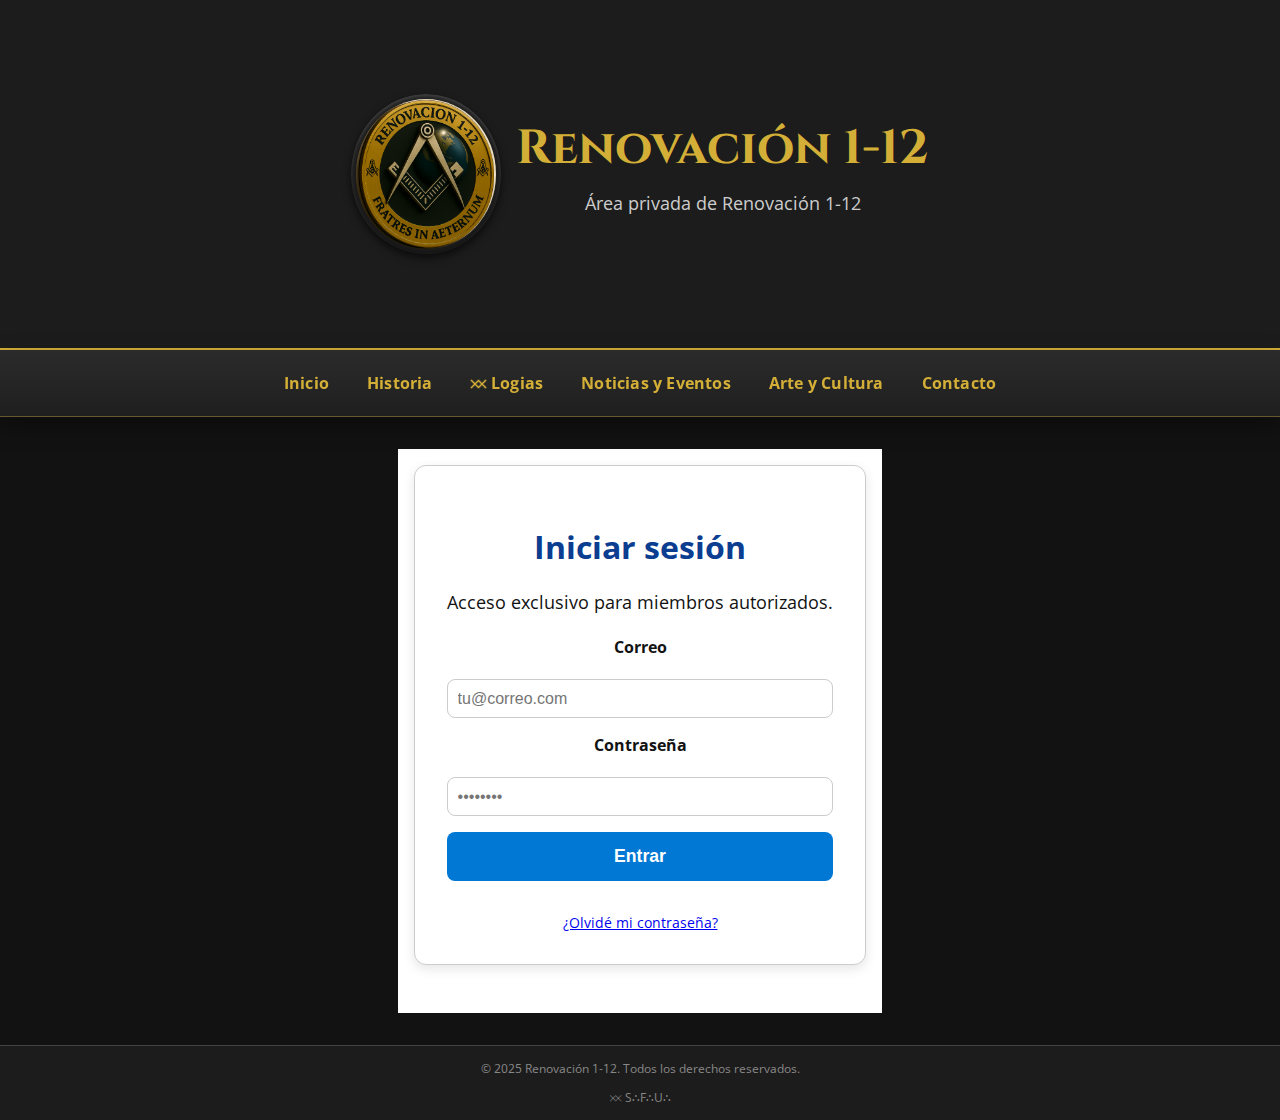
<file: login.html>
<!DOCTYPE html>
<html lang="es">
<head>
  <meta charset="UTF-8">
  <meta name="viewport" content="width=device-width, initial-scale=1.0">
  <title>Área de Miembros | Renovación 1-12</title>
  <link rel="stylesheet" href="style.css">
</head>
<body>
  <header class="encabezado">

	<div class="top-banner">
		<img src="imgbanner/banner1.png" alt="Banner 1" class="banner-img">
		<img src="imgbanner/banner2.png" alt="Banner 2" class="banner-img">
		<img src="imgbanner/banner3.png" alt="Banner 3" class="banner-img">
	</div>
	
	<img class="logo-renovacion" src="imagenes/renovacion_logo_3d.png" alt="Logo de renovación 1-12">
	<div class="texto-encabezado">
		<h1>Renovación 1-12</h1>
		<p>Área privada de Renovación 1-12</p>
	</div>
  </header>

  <nav>
    <ul>
      <li><a href="index.html">Inicio</a></li>
      <li><a href="historia.html">Historia</a></li>
	  <li><a href="#" id="verLogiasBtn">&#x1F76A; Logias</a></li>
      <li><a href="#">Noticias y Eventos</a></li>
      <li><a href="#">Arte y Cultura</a></li>
      <li><a href="contacto.html">Contacto</a></li>
    </ul>
  </nav>

  <!-- Modal para ver logias -->
   <div id="logiasModal" class="modal">
   <div class="modal-content">
	<span class="close">&times;</span>
	 <h2><img src="imagenes/boton_masonico_3.png" alt="Símbolo Masónico" class="icono-h2">Logias - Gran Oriente de los Andes</h2>
   <ul>
      <li>Santander 57 - [1912]</li>
      <li>Renovación 1-12  - [1928]</li>
      <li>Hombres Libres 2 - [1954]</li>
	  <li>Amor 3 - [1969]</li>
	  <li>Cosmos 4 - [1969]</li>
      <li>Cóndor 5 - [1971]</li>
      <li>Faro 6 - [1974]</li>
      <li>Unión Fraternal 7 - [1974]</li>
      <li>Estrella de Oriente 8 - [1979]</li>
      <li>Génesis 9 - [1985]</li>
      <li>Estrella del Saravita 10-5 [...]</li>
      <li>Libertad 11 - [1987]</li>
      <li>Solidaridad 12 - [1993]</li>
      <li>Santander y Omaña 15-1 - [1994]</li>
      <li>Solidaridad Austral 13 - [2014]</li>
      <li>Alianza Fraterna 14 - [2015]</li>
      <li>Triángulo pedro fermín de vargas - [2022]</li>
      <li>Triángulo apolo - [2022]</li>
   </ul>
  </div>
  </div>
  
    <main class="login-main">
	<section class="login-card" id="loginPanel">
	<h2>Iniciar sesión</h2>
	<p>Acceso exclusivo para miembros autorizados.</p>
	<form id="loginForm" class="form-grid">
		<label for="emailLogin">Correo</label>
		<input id="emailLogin" type="email" placeholder="tu@correo.com" autocomplete="username" required>
	
		<label for="passLogin">Contraseña</label>
		<input id="passLogin" type="password" placeholder="••••••••" autocomplete="current-password" required>
	
		<button id="btnLogin" class="btn-primary" type="submit">Entrar</button>
	
		<div class="login-actions">
		<a id="forgotPasswordLink" href="#">¿Olvidé mi contraseña?</a>
		</div>
	</form>
	</section>
	
	<section class="login-card hidden" id="resetPanel" aria-hidden="true">
	<h2>Restablecer contraseña</h2>
	<p>Ingresa tu email y te enviaremos un enlace para restablecerla.</p>
	<form id="resetForm" class="form-grid">
		<label for="emailReset">Correo</label>
		<input id="emailReset" type="email" placeholder="tu@correo.com" autocomplete="email" required>
		<div class="row-actions">
		<button id="btnReset" class="btn-primary" type="submit">Enviar enlace</button>
		<button id="btnVolverLogin" class="btn-ghost" type="button">Volver al login</button>
		</div>
	</form>
	</section>
  </main>

  <footer class="login-footer">
    <p>&copy; 2025 Renovación 1-12. Todos los derechos reservados.</p>
	<p>&#x1F76A; S∴F∴U∴</p>
  </footer>

 <!-- [script-java] -->  
    <script>
    document.getElementById('forgotPasswordLink')?.addEventListener('click', function(e) {
      e.preventDefault();
      document.getElementById('loginPanel').classList.add('hidden');
      document.getElementById('resetPanel').classList.remove('hidden');
    });

    document.getElementById('btnVolverLogin')?.addEventListener('click', function() {
      document.getElementById('resetPanel').classList.add('hidden');
      document.getElementById('loginPanel').classList.remove('hidden');
    });
  </script>
  
  <!-- Firebase SDKs -->
<script>https://www.gstatic.com/firebasejs/10.3.1/firebase-app.js</script>
<script>https://www.gstatic.com/firebasejs/10.3.1/firebase-auth.js</script>
<script>https://www.gstatic.com/firebasejs/10.3.1/firebase-firestore.js</script>

<script>
  // Configuración de Firebase
  const firebaseConfig = {
    apiKey: "AIzaSyCRtQyOWmrzZkSlR-MGLyyligI5JkzG5is",
    authDomain: "renovacion1-12.firebaseapp.com",
    projectId: "renovacion1-12",
    storageBucket: "renovacion1-12.firebasestorage.app",
    messagingSenderId: "445726659571",
    appId: "1:445726659571:web:255b7e6d4f5805b837f886"
  };

  // Inicializar Firebase
  firebase.initializeApp(firebaseConfig);
  const auth = firebase.auth();
  const db = firebase.firestore();

  // Manejar el login
  document.getElementById('loginForm').addEventListener('submit', function(e) {
    e.preventDefault();
    const email = document.getElementById('emailLogin').value;
    const password = document.getElementById('passLogin').value;

    auth.signInWithEmailAndPassword(email, password)
      .then((userCredential) => {
        const uid = userCredential.user.uid;

        // Buscar el rol en Firestore
        db.collection('usuarios').doc(uid).get()
          .then((doc) => {
            if (doc.exists) {
              const rol = doc.data().rol;

              // Redirigir según el rol
              if (rol === 'Aprendiz') {
                window.location.href = 'aprendiz.html';
              } else if (rol === 'Companero') {
                window.location.href = 'companero.html';
              } else if (rol === 'Maestro') {
                window.location.href = 'maestro.html';
              } else {
                alert('Rol no reconocido.');
              }
            } else {
              alert('No se encontró información de rol.');
            }
          })
          .catch((error) => {
            console.error('Error al obtener el rol:', error);
            alert('Error al obtener el rol.');
          });
      })
      .catch((error) => {
        console.error('Error de login:', error);
        alert('Correo o contraseña incorrectos.');
      });
  });
</script>

  <script>
    const banners = document.querySelectorAll('.banner-img');
    let currentIndex = 0;

    function changeBanner() {
      banners[currentIndex].classList.remove('active');
      currentIndex = (currentIndex + 1) % banners.length;
      banners[currentIndex].classList.add('active');
    }

    setInterval(changeBanner, 4000); // troca a cada 4 segundos
  </script>
  <script>
    const modal = document.getElementById("logiasModal");
    const btn = document.getElementById("verLogiasBtn");
    const span = document.getElementsByClassName("close")[0];

    btn.onclick = () => modal.style.display = "block";
    span.onclick = () => modal.style.display = "none";
    window.onclick = (event) => {
      if (event.target == modal) {
        modal.style.display = "none";
    }
  };
  </script>

</body>
</html>
</file>
<file: style.css>
@import url('https://fonts.googleapis.com/css2?family=Cinzel:wght@700&family=Open+Sans&display=swap');

/* ===== Comportamento de scroll + Acessibilidade ===== */
html { scroll-behavior: smooth; }
@media (prefers-reduced-motion: reduce) {
  html { scroll-behavior: auto; }
}

/* Ajuste a altura conforme a sua barra/menu (nav) */
:root { --header-height: 72px; } /* experimente 56–80px */

body {
  margin: 0;
  font-family: 'Open Sans', sans-serif;
  background-color: #121212;
  color: #f5f5f5;
}

header {
  background-color: #1c1c1c;
  padding: 40px 20px;
  text-align: center;
  border-bottom: 2px solid #d4af37;
}

.encabezado {
  display: flex;
  align-items: center;
  justify-content: center;
  background-color: #1c1c1c;
  padding: 20px 10px;
  border-bottom: 2px solid #d4af37;
  text-align: left;
}

.logo-renovacion {
  width: 150px;
  height: auto;
  margin-right: 15px;
  border-radius: 50%;
  background-color: #1c1c1c;
  box-shadow:
    inset 0 2px 4px rgba(255, 255, 255, 0.2), /* luz interna superior */
    inset 0 -2px 4px rgba(0, 0, 0, 0.4),      /* sombra interna inferior */
    0 4px 8px rgba(0, 0, 0, 0.6);             /* sombra externa */
  padding: 5px;
  object-fit: contain;
}

/* ===== Offset para âncoras (IDs das seções) ===== */
#inicio,
#historia,
#noticias,
#arte,
#contacto {
  scroll-margin-top: var(--header-height);
}

header h1 {
  font-size: 48px;
  margin: 0;
  color: #d4af37;
  font-family: 'Cinzel', serif;
}

header p {
  font-size: 18px;
  color: #ccc;
  margin-top: 10px;
}

nav {
  background-color: #2a2a2a;
  border-bottom: 1px solid #444;
  /* === Torna a barra fixa no topo ao rolar === */
  position: sticky;      /* ou: position: fixed; */
  top: 0;
  z-index: 1000;
  /* Opcional: separação visual do conteúdo abaixo */
  box-shadow: 0 2px 6px rgba(0,0,0,0.25);
}


nav ul {
  list-style: none;
  margin: 0;
  padding: 0;
  display: flex;
  justify-content: center;
  flex-wrap: wrap;
}

nav li {
  margin: 0;
}

nav a {
  display: block;
  padding: 15px 20px;
  color: #d4af37;
  text-decoration: none;
  font-weight: bold;
  transition: background 0.3s;
}

nav a:hover {
  background-color: #444;
}

main {
  background-color: white; /* Fundo branco para o conteúdo principal */
  padding: 40px 20px;
  text-align: center;
  color: #121212; /* Texto escuro para contraste */
}

main h2 {
  font-size: 32px;
  color: #d4af37;
}

main p {
  font-size: 18px;
  max-width: 800px;
  margin: 20px auto;
  line-height: 1.6;
}

footer {
  background-color: #1c1c1c;
  color: #999;
  text-align: center;
  padding: 2px 8px;
  border-top: 1px solid #444;
  font-size: 12px;
}

/* ===== BIENVENIDA ===== */
.bienvenida {
  text-align: center;
  padding: 40px;
  background-color: #f5f5f5;
}

.bienvenida h2 {
  font-size: 2em;
  color: #2c3e50;
}

.bienvenida p {
  font-size: 1.2em;
  max-width: 800px;
  margin: auto;
  color: #333;
}

.boton-conoce-mas {
  display: inline-block;
  margin-top: 30px;
  padding: 12px 24px;
  background-color: #0078D4;
  color: white;
  text-decoration: none;
  font-weight: bold;
  border-radius: 6px;
  box-shadow: 0 4px 8px rgba(0, 0, 0, 0.3); /* sombra */
  transition: all 0.3s ease;
}

.boton-conoce-mas:hover {
  background-color: #005fa3;
  box-shadow: 0 6px 12px rgba(0, 0, 0, 0.4); /* sombra más intensa al pasar el mouse */
  transform: scale(1.05); /* efecto de crecimiento suave */
}

.contenedor-bienvenida {
  display: flex;
  flex-direction: row;
  align-items: center;
  justify-content: center;
  gap: 40px;
  flex-wrap: wrap;
}

.imagen-bienvenida {
  flex: 1;
  min-width: 300px;
  max-width: 400px;
  text-align: center;
}

.imagen-bienvenida img {
  max-width: 100%;
  height: auto;
  border-radius: 8px;
}

.texto-bienvenida {
  flex: 2;
  min-width: 300px;
  max-width: 600px;
  text-align: left;
}

/* ===== BANNER ===== */
header.encabezado {
  position: relative;
  width: 100%;
  height: 350px; /* altura padrão para desktop */
  overflow: hidden;
  color: #fff;
  text-align: center;
  z-index: 1;
}

.top-banner {
  position: absolute;
  top: 0;
  left: 0;
  width: 100%;
  height: 100%;
  z-index: 0; /* atrás do conteúdo */
}

.banner-img {
  position: absolute;
  top: 0;
  left: 0;
  width: 100%;
  height: 100%;
  object-fit: cover; /* cobre sem deformar */
  opacity: 0;
  transition: opacity 1s ease-in-out;
}

.banner-img.active {
  opacity: 1;
}

/* Conteúdo do header acima do banner */
.logo-renovacion,
.texto-encabezado {
  position: relative;
  z-index: 2; /* acima do banner */
}

/* Responsivo */
@media (max-width: 1024px) {
  header.encabezado {
    height: 240px;
  }
}

@media (max-width: 768px) {
  header.encabezado {
    height: 220px;
  }
}

/* ===== HISTORIA ===== */
.historia {
  background: #0a0f1a; /* azul muy oscuro */
  color: #e8e6e3;      /* texto marfil */
  padding: 80px 20px;
}

.historia .contenedor-historia {
  max-width: 1100px;
  margin: 0 auto;
}

.historia h2 {
  font-size: 2.2rem;
  margin-bottom: 24px;
  text-align: center;
  color: #d8b46a; /* dorado */
  letter-spacing: 0.5px;
}

.paso-historia {
  border-left: 3px solid #d8b46a;
  padding: 18px 18px 6px 18px;
  margin: 28px 0;
  background: rgba(216, 180, 106, 0.06); /* dorado translúcido */
  border-radius: 6px;
}

.paso-historia h3 {
  margin: 0 0 10px 0;
  font-size: 1.25rem;
  color: #f5dba0;
  text-transform: uppercase;
  letter-spacing: 0.6px;
}

.paso-historia p {
  line-height: 1.7;
  margin: 10px 0;
  font-size: 1rem;
}

/* ===== MODAL LOGIAS ===== */
.modal {
  display: none;
  position: fixed;
  z-index: 1000;
  left: 0;
  top: 0;
  width: 100%;
  height: 100%;
  background-color: rgba(0, 0, 0, 0.6); /* Fondo oscuro semitransparente */
}

.modal-content {
  background-color: #F5F5F5; /* Fondo gris */
  color: #004d4d; /* Azul petróleo para el texto */
  margin: 10% auto;
  padding: 20px;
  border-radius: 8px;
  width: 80%;
  max-width: 600px;
  box-shadow: 0 5px 15px rgba(0,0,0,0.3);
  font-family: 'Georgia', serif; /* Tipografía elegante */
  border: 2px solid #d4af37; /* Borde dorado opcional */
  overflow-y: auto;
  max-height: 70%;
}

.modal-content h2 {
  color: #004d4d; /* Azul petróleo para el título */
  margin-bottom: 15px;
}

.modal-content ul li {
  margin: 8px 0;
  font-size: 18px;
}

.close {
  color: #004d4d; /* Azul petróleo para el botón cerrar */
  float: right;
  font-size: 28px;
  font-weight: bold;
  cursor: pointer;
}

.icono-h2 {
  width: 54px;       /* Tamaño pequeño */
  height: 54px;      /* Mantener proporción */
  vertical-align: middle; /* Alineado con el texto */
  margin-right: 8px; /* Espacio entre imagen y texto */
}

/* ===== GRACIAS ===== */
.mensaje-gracias {
  text-align: center;
  margin: 60px auto;
  max-width: 700px;
  padding: 20px;
}

.boton-volver {
  display: inline-block;
  padding: 12px 24px;
  background-color: #0078D4;
  color: #fff;
  text-decoration: none;
  border-radius: 6px;
  font-weight: bold;
  transition: background 0.3s ease;
}

.boton-volver:hover {
  background-color: #005a9e;
}

/* Mejora de legibilidad en móviles */
@media (max-width: 768px) {
  .historia {
    padding: 60px 16px;
  }
  .historia h2 {
    font-size: 1.8rem;
  }
  .paso-historia {
    padding: 16px;
  }
}

/* ===== CONTACTO ===== */
.container {
  max-width: 700px;
  margin: 50px auto;
  padding: 30px;
  background: #f9f9f9;
  border-radius: 12px;
  box-shadow: 0 8px 20px rgba(0, 0, 0, 0.15);
  font-family: 'Open Sans', sans-serif;
}

.container h1 {
  text-align: center;
  color: #d4af37; /* Dorado */
  font-size: 2rem;
  margin-bottom: 20px;
  font-family: 'Cinzel', serif;
}

form {
  display: flex;
  flex-direction: column;
  gap: 18px;
}

.form-group {
  display: flex;
  flex-direction: column;
}

.form-group label {
  font-weight: bold;
  margin-bottom: 6px;
  color: #333;
  font-size: 0.95rem;
}

.form-group input,
.form-group textarea {
  padding: 12px 14px;
  border: 1px solid #ccc;
  border-radius: 8px;
  font-size: 1rem;
  transition: border-color 0.3s, box-shadow 0.3s;
}

.form-group input:focus,
.form-group textarea:focus {
  border-color: #d4af37;
  box-shadow: 0 0 0 3px rgba(212, 175, 55, 0.2);
  outline: none;
}

button[type="submit"] {
  background-color: #0078D4;
  color: #fff;
  font-size: 1.1rem;
  font-weight: bold;
  padding: 14px;
  border: none;
  border-radius: 8px;
  cursor: pointer;
  transition: background 0.3s, transform 0.2s;
}

button[type="submit"]:hover {
  background-color: #005fa3;
  transform: translateY(-2px);
}

button[type="submit"]:active {
  transform: translateY(0);
}

/* Responsive */
@media (max-width: 600px) {
  .container {
    margin: 20px;
    padding: 20px;
  }
  .container h1 {
    font-size: 1.6rem;
  }
}

/* ====== Login ====== */
.login-main {
  max-width: 600px;
  margin: 2rem auto;
  padding: 1rem;
}

.login-card {
  background-color: #ffffff;
  border: 1px solid #ccc;
  border-radius: 12px;
  padding: 2rem;
  box-shadow: 0 4px 12px rgba(0,0,0,0.1);
  margin-bottom: 2rem;
}

.login-card h2 {
  text-align: center;
  margin-bottom: 1rem;
  color: #0b3d91;
}

.form-grid {
  display: flex;
  flex-direction: column;
  gap: 1rem;
}

.form-grid label {
  font-weight: bold;
  margin-bottom: 0.3rem;
}

.form-grid input {
  padding: 0.6rem;
  border: 1px solid #ccc;
  border-radius: 8px;
  font-size: 1rem;
}

.btn-primary {
  background-color: #0b3d91;
  color: white;
  border: none;
  border-radius: 8px;
  padding: 0.8rem;
  font-weight: bold;
  cursor: pointer;
  transition: background-color 0.2s ease;
}

.btn-primary:hover {
  background-color: #082e6d;
}

.btn-ghost {
  background-color: transparent;
  color: #0b3d91;
  border: 1px solid #0b3d91;
  border-radius: 8px;
  padding: 0.8rem;
  font-weight: bold;
  cursor: pointer;
}

.row-actions {
  display: flex;
  justify-content: space-between;
  margin-top: 1rem;
}

.login-actions {
  text-align: center;
  margin-top: 1rem;
  font-size: 0.9rem;
  color: #555;
}

.login-footer {
  background-color: #1c1c1c;
  text-align: center;
  padding: 2px 8px;
  border-top: 1px solid #444;
  font-size: 12px;
  color: #888;
}

.hidden {
  display: none;
}

body {
  min-height: 100vh;
  display: flex;
  flex-direction: column;
}

.login-main {
  flex: 1;
}

/* ====== Boton Login ====== */
.nav-contenedor {
  display: flex;
  justify-content: space-between;
  align-items: center;
  max-width: 1200px;
  margin: 0 auto;
  padding: 0 20px;
}

.boton-login-nav a {
  background-color: #1e3a8a;
  color: #ffffff;
  padding: 6px 14px;
  font-family: 'Cinzel', serif;
  font-size: 0.85rem;
  font-weight: 600;
  border-radius: 20px;
  text-decoration: none;
  display: inline-flex;
  align-items: center;
  gap: 6px;
  box-shadow: 0 2px 6px rgba(0, 0, 0, 0.25);
  transition: all 0.3s ease;
}

.boton-login-nav a:hover {
  background-color: #2c4fb2;
  box-shadow: 0 4px 10px rgba(0, 0, 0, 0.35);
  transform: translateY(-1px);
}

.icono-boton {
  width: 18px;
  height: 18px;
  object-fit: contain;
}

.boton-login-nav::before {
  content: "🔒";
  font-size: 1rem;
}

@media (max-width: 600px) {
  header h1 {
    font-size: 32px;
  }

  nav a {
    padding: 10px;
    font-size: 14px;
  }

  main h2 {
    font-size: 24px;
  }

  main p {
    font-size: 16px;
  }
}

html, body {
  overflow-x: hidden; /* elimina scroll horizontal */
}

* {
  box-sizing: border-box; /* evita que padding sume al ancho total */
}

/* ===== NAV (mejora visual Barra de Menu) ===== */
nav{
  background: linear-gradient(180deg, #2b2b2b 0%, #1f1f1f 100%);
  border-bottom: 1px solid rgba(212,175,55,0.35);
  backdrop-filter: blur(6px);
  -webkit-backdrop-filter: blur(6px);
  box-shadow: 0 10px 25px rgba(0,0,0,0.35);
}

nav ul{
  gap: 6px;
  padding: 10px 0;
}

/* Links del menú */
nav a{
  position: relative;
  border-radius: 12px;
  padding: 12px 16px;
  letter-spacing: 0.2px;
  transition: transform .18s ease, background .18s ease, box-shadow .18s ease, color .18s ease;
}

/* Hover con elevación + brillo suave */
nav a:hover{
  background: rgba(212,175,55,0.10);
  box-shadow: 0 8px 18px rgba(0,0,0,0.35);
  transform: translateY(-1px);
  color: #f2d37b;
}

/* Subrayado animado */
nav a::after{
  content:"";
  position:absolute;
  left:14px;
  right:14px;
  bottom:8px;
  height:2px;
  background: linear-gradient(90deg, transparent, #d4af37, transparent);
  transform: scaleX(0);
  transform-origin: center;
  transition: transform .18s ease;
  opacity: .9;
}

nav a:hover::after{
  transform: scaleX(1);
}

/* Estado activo (si quieres marcar la página actual con class="active") */
nav a.active{
  background: rgba(212,175,55,0.14);
  color: #ffd77c;
  box-shadow: inset 0 0 0 1px rgba(212,175,55,0.35);
}
nav a.active::after{
  transform: scaleX(1);
}
</file>
